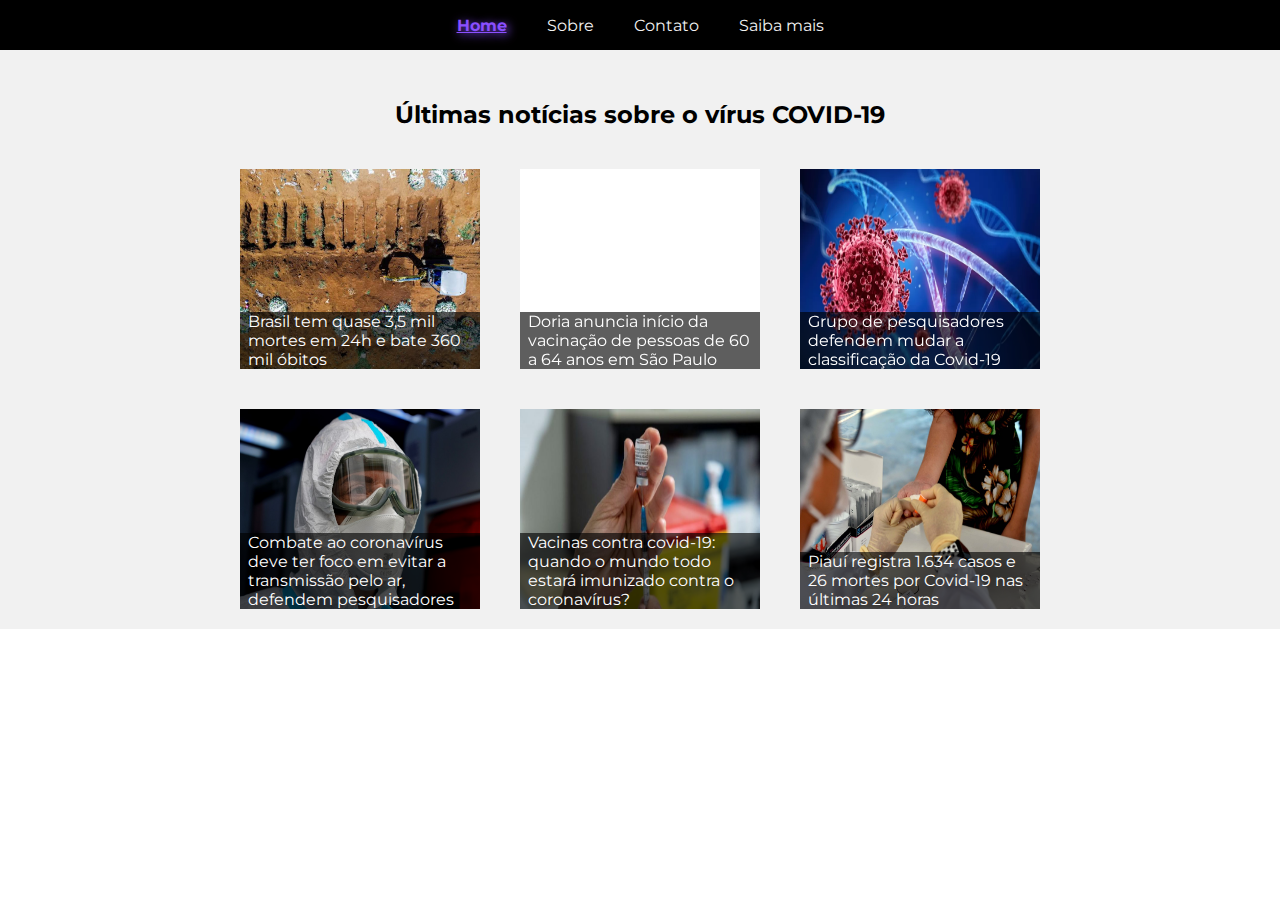
<file: index.html>
<!DOCTYPE html>
<html lang="pt-br">
  <head>
    <meta charset="UTF-8" />
    <meta http-equiv="X-UA-Compatible" content="IE=edge" />
    <meta name="viewport" content="width=device-width, initial-scale=1.0" />
    <link rel="stylesheet" href="/assets/css/styles.css" />
    <link rel="preconnect" href="https://fonts.gstatic.com" />
    <link
      href="https://fonts.googleapis.com/css2?family=Montserrat:ital,wght@0,400;0,500;0,700;1,400&display=swap"
      rel="stylesheet"
    />
    <title>Covid-19 News</title>
  </head>
  <body>
    <header class="header-navbar">
      <ul class="menu-list">
        <li class="menu-item active-item">
          <a>Home</a>
        </li>
        <li class="menu-item">
          <a href="/sobre.html">Sobre</a>
        </li>
        <li class="menu-item">
          <a href="/contato.html">Contato</a>
        </li>
        <li class="menu-item">
          <a href="saibamais.html">Saiba mais</a>
        </li>
      </ul>
    </header>
    <div class="news-container">
      <h2 class="page-title">Últimas notícias sobre o vírus COVID-19</h2>

      <div class="news-wrapper">
        <a
          target="_blank"
          href="https://www.terra.com.br/noticias/coronavirus/brasil-supera-marca-de-360-mil-mortes-pela-covid-19,577720f0f4efe567fbcc5a6ec0657343daizarki.html"
        >
          <div
            class="card-news"
            style="background-image: url(assets/images/news-01.jpg)"
          >
            <div class="news-text">
              <p class="news-title">
                Brasil tem quase 3,5 mil mortes em 24h e bate 360 mil óbitos
              </p>
            </div>
          </div>
        </a>

        <div class="card-news">
          <iframe
            width="240"
            height="200"
            src="https://www.youtube.com/embed/Wj1WzyxzpZw?controls=0"
            title="YouTube video player"
            frameborder="0"
            allow="accelerometer; autoplay; clipboard-write; encrypted-media; gyroscope; picture-in-picture"
            allowfullscreen
          ></iframe>
          <div class="news-text">
            <p class="news-title">
              Doria anuncia início da vacinação de pessoas de 60 a 64 anos em
              São Paulo
            </p>
          </div>
        </div>

        <a
          target="_blank"
          href="https://www.uol.com.br/vivabem/noticias/redacao/2021/04/14/pesquisa-classificacao-da-covid-19-mudanca.htm"
        >
          <div
            class="card-news"
            style="background-image: url(assets/images/news-03.webp)"
          >
            <div class="news-text">
              <p class="news-title">
                Grupo de pesquisadores defendem mudar a classificação da
                Covid-19
              </p>
            </div>
          </div>
        </a>

        <a
          target="_blank"
          href="https://g1.globo.com/bemestar/coronavirus/noticia/2021/04/14/combate-ao-coronavirus-deve-ter-foco-em-evitar-a-transmissao-pelo-ar-defendem-pesquisadores.ghtml"
        >
          <div
            class="card-news"
            style="background-image: url(assets/images/news-04.jpg)"
          >
            <div class="news-text">
              <p class="news-title">
                Combate ao coronavírus deve ter foco em evitar a transmissão
                pelo ar, defendem pesquisadores
              </p>
            </div>
          </div>
        </a>

        <a
          target="_blank"
          href="https://www.bbc.com/portuguese/internacional-56647693"
        >
          <div
            class="card-news"
            style="background-image: url(assets/images/news-05.jpg)"
          >
            <div class="news-text">
              <p class="news-title">
                Vacinas contra covid-19: quando o mundo todo estará imunizado
                contra o coronavírus?
              </p>
            </div>
          </div>
        </a>

        <a
          target="_blank"
          href="https://g1.globo.com/pi/piaui/noticia/2021/04/14/piaui-registra-1634-casos-e-26-mortes-por-covid-19-nas-ultimas-24-horas.ghtml"
        >
          <div
            class="card-news"
            style="background-image: url(assets/images/news-06.jpg)"
          >
            <div class="news-text">
              <p class="news-title">
                Piauí registra 1.634 casos e 26 mortes por Covid-19 nas últimas
                24 horas
              </p>
            </div>
          </div>
        </a>
      </div>
    </div>
  </body>
</html>
</file>
<file: assets/css/styles.css>
* {
  margin: 0px;
  padding: 0px;
  font-family: "Montserrat", sans-serif;
}

html {
  scroll-behavior: smooth;
}

.header-navbar {
  z-index: 999;
  position: sticky;
  top: 0;
  display: flex;
  align-items: center;
  justify-content: center;
  width: 100%;
  height: 50px;
  background-color: #000;
}

.menu-list {
  display: flex;
  align-items: center;
  color: #fff;
  list-style: none;
}

.menu-item {
  padding: 10px;
  margin: 10px;
  color: #f1f1f1;
  cursor: pointer;
}

.menu-item > a {
  color: #f1f1f1;
  text-decoration: none;
}

.active-item > a {
  color: #8a4fff;
}

.menu-item:hover {
  transition: 0.2s;
  color: #c3bef7;
}

.active-item {
  color: #8a4fff;
  text-decoration: underline;
  font-weight: 700;
  text-shadow: 2px 2px 10px #8a4fff;
}

.active-item:hover {
  color: #8a4fff;
}

.news-container {
  max-width: 100vw;
  background-color: #f1f1f1;
  display: flex;
  flex-direction: column;
  align-items: center;
}

.page-title {
  margin-top: 50px;
  margin-bottom: 20px;
}

.news-wrapper {
  max-width: 900px;
  display: flex;
  justify-content: center;
  flex-wrap: wrap;
}

.card-news {
  cursor: pointer;
  position: relative;
  width: 240px;
  height: 200px;
  margin: 20px;
  background-color: #fff;
  background-size: 100% 100%;
  background-repeat: no-repeat;
}

.card-news:hover {
  box-shadow: 0px 0px 10px 0px rgba(138, 79, 255, 0.95);
}

.news-text {
  position: absolute;
  bottom: 0;
  background-color: #000000a1;
  padding: 0 8px;
}

.news-title {
  color: #fff;
}

.contact-section {
  width: 100%;
  height: calc(100vh - 50px);
  display: flex;
  align-items: center;
  justify-content: center;
}

.contact-form {
  width: 500px;
  height: 400px;
  border: solid 1px #8a4fff;
  display: flex;
  flex-direction: column;
  justify-content: space-between;
  align-items: center;
  padding: 20px;
}

.input-wrapper {
  width: 400px;
  min-height: 50px;
  position: relative;
}

.input {
  width: 100%;
  min-height: 50px;
  outline: none;
  font-size: 22px;
  padding-left: 16px;
  background-color: transparent;
  border: solid 1px #505050;
}

textarea {
  padding-top: 12px;
}

.input-title {
  position: absolute;
  top: 10px;
  left: 16px;
  pointer-events: none;
  transition: 0.2s;
  background-color: #fff;
  top: -10px;
  font-size: 14px;
  color: #505050;
}

.input:focus {
  border: solid 1px #8a4fff;
}

.input:focus + .input-title {
  color: #8a4fff;
}

.button-contact {
  cursor: pointer;
  width: 500px;
  height: 40px;
  border: none;
  background-color: #8a4fff;
  color: #fff;
  font-weight: 700;
  font-size: 22px;
}

.sobre-section {
  width: 100%;
  height: calc(100vh - 50px);
  display: flex;
  align-items: center;
  justify-content: center;
}

.sobre-card {
  width: 600px;
  height: 400px;
  display: flex;
  flex-direction: column;
  align-items: center;
  padding: 10px;
}

.card-title {
  font-size: 32px;
  font-weight: 700;
}

.card-text {
  font-size: 14px;
  font-style: italic;
  width: 300px;
  text-align: center;
}

.profile-photo {
  width: 200px;
  border-radius: 50%;
  border: solid 2px #8a4fff;
}

.linkedin-link {
  font-size: 14px;
  font-style: italic;
  width: 300px;
  text-align: center;
  margin-top: 30px;
}

.linkedin-link strong {
  color: #8a4fff;
  font-weight: 700;
  cursor: pointer;
}

.saibamais-section {
  width: 100%;
  height: calc(100vh - 50px);
  display: flex;
  flex-direction: column;
  align-items: center;
  justify-content: center;
}

.saibamais-section ul li {
  margin-bottom: 20px;
  cursor: pointer;
}

.saibamais-section ul li:hover {
  color: #8a4fff;
}
</file>
